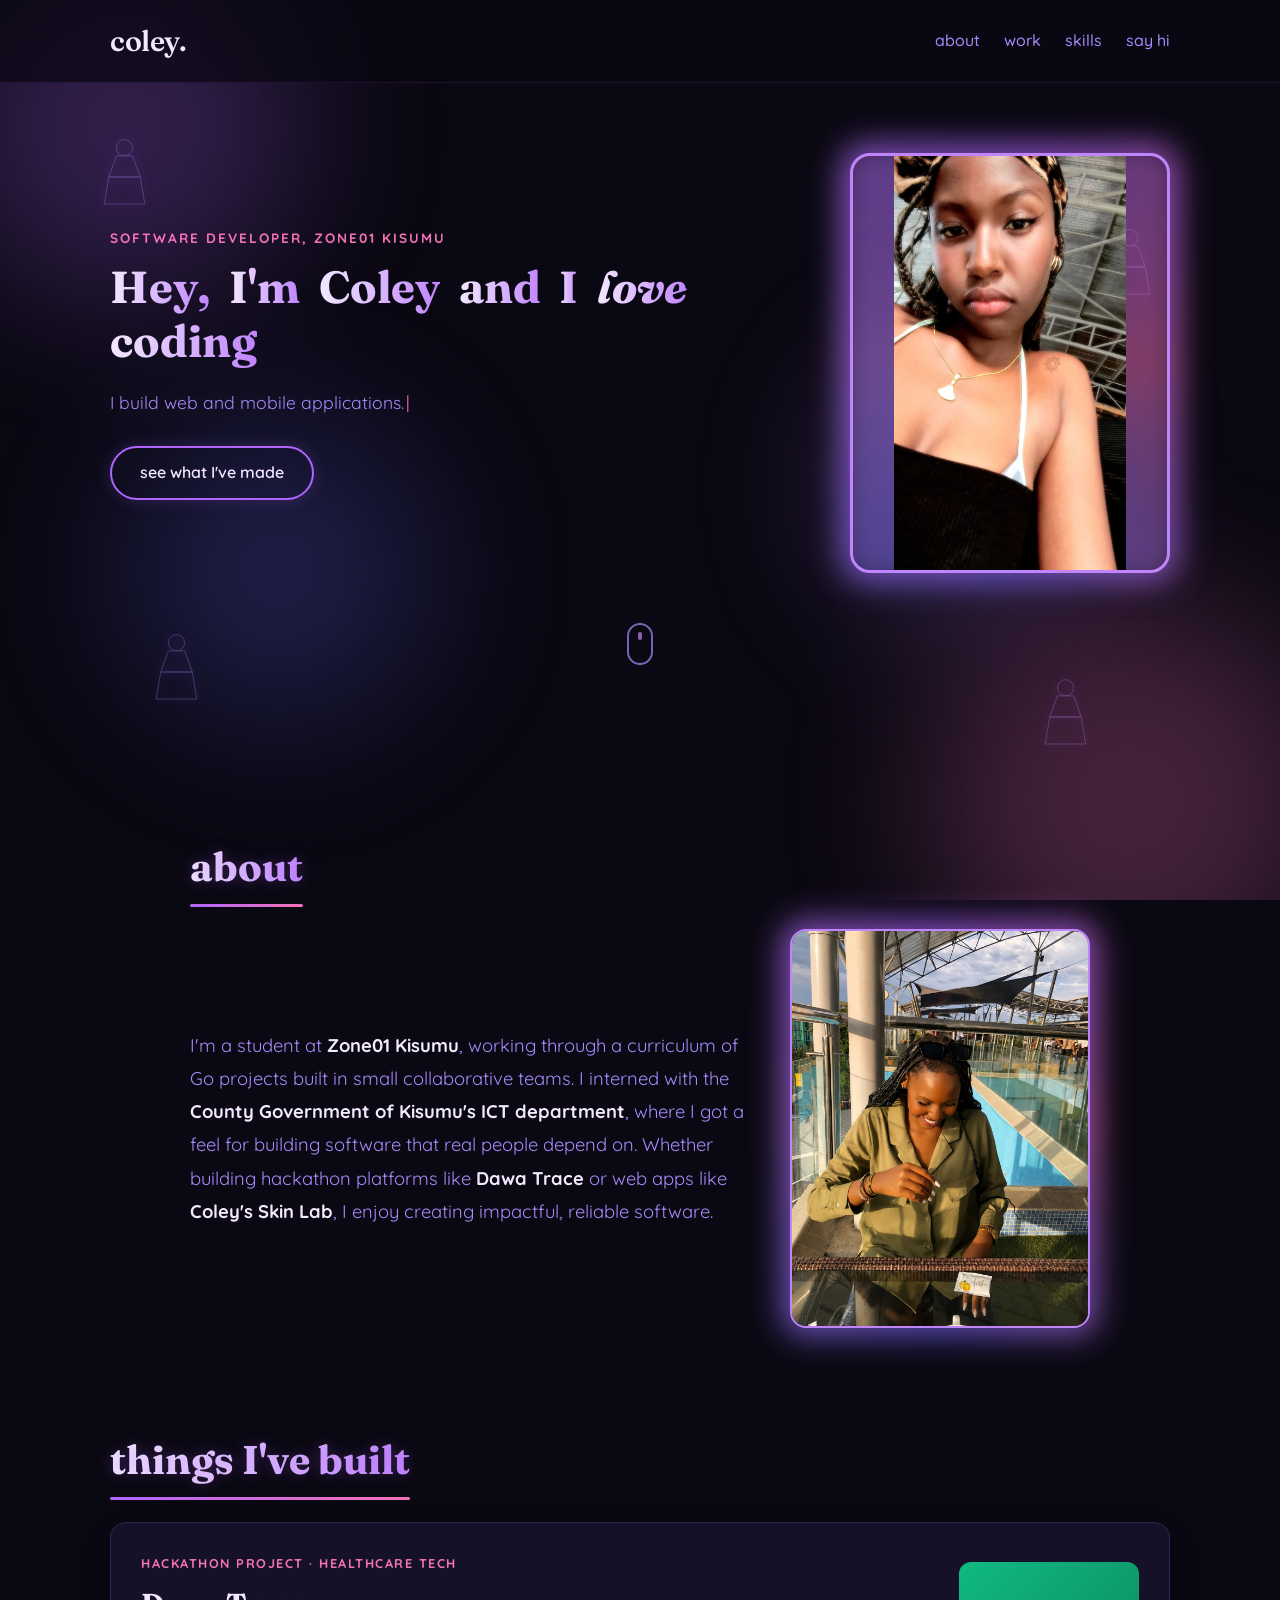
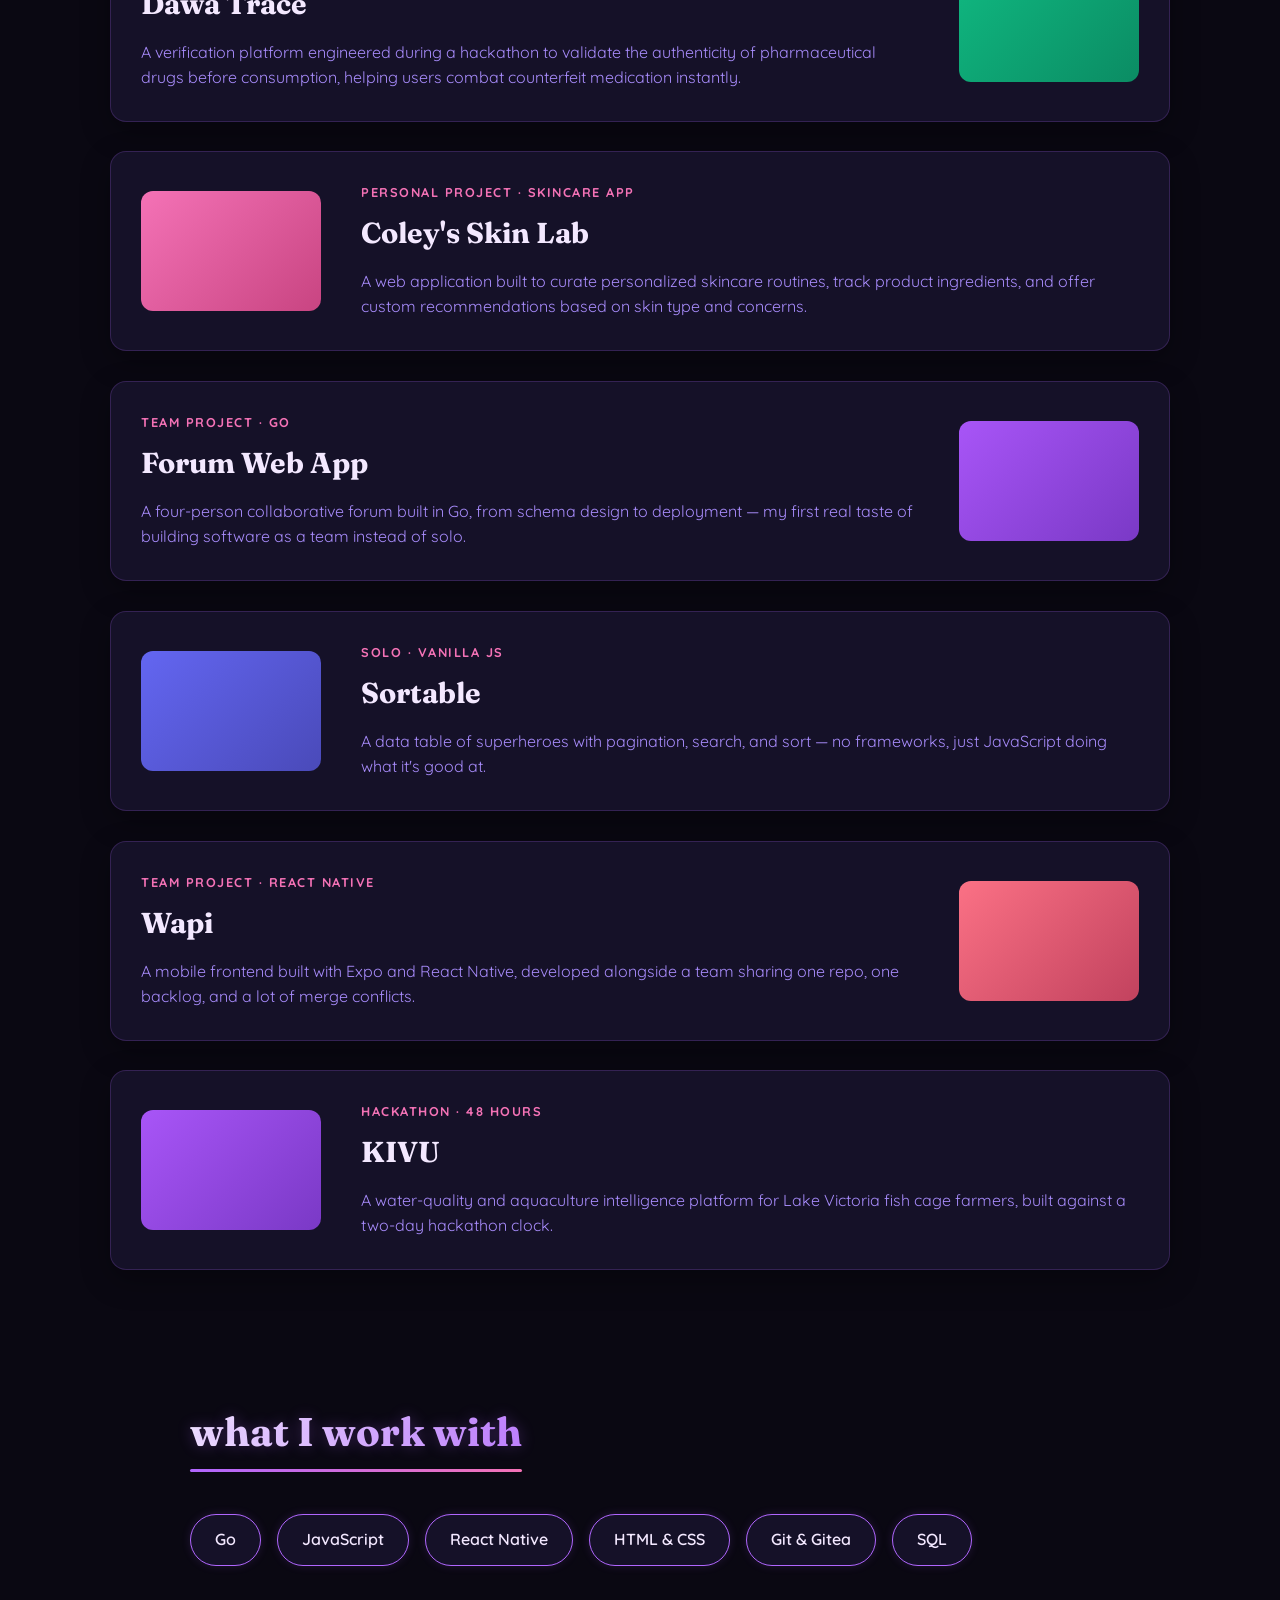
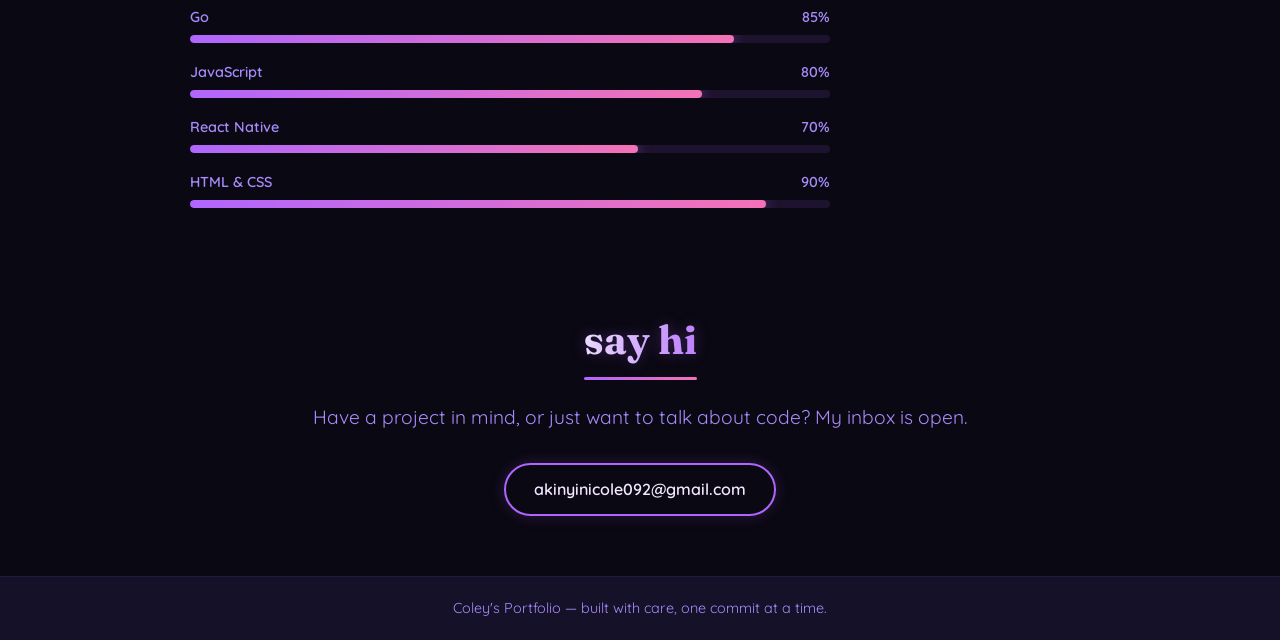
<file: index.html>
<!DOCTYPE html>
<html lang="en">
<head>
  <meta charset="UTF-8">
  <meta name="viewport" content="width=device-width, initial-scale=1.0">
  <title>Coley — Portfolio</title>
  <link rel="preconnect" href="https://fonts.googleapis.com">
  <link rel="preconnect" href="https://fonts.gstatic.com" crossorigin>
  <link href="https://fonts.googleapis.com/css2?family=Fraunces:ital,opsz,wght@0,9..144,300;0,9..144,500;0,9..144,600;1,9..144,500&family=Quicksand:wght@400;500;600;700&display=swap" rel="stylesheet">
  <link rel="stylesheet" href="style.css">
</head>
<body>

  <!-- Floating Background Animations -->
  <div class="drift" aria-hidden="true">
    <div class="shape shape--1"></div>
    <div class="shape shape--2"></div>
    <div class="shape shape--3"></div>
    <div class="shape shape--4"></div>
  </div>

  <!-- Floating SVG Dolls -->
  <div class="dolls" aria-hidden="true">
    <svg class="doll doll--1" viewBox="0 0 100 160">
      <ellipse cx="50" cy="25" rx="18" ry="18" />
      <path d="M 32 43 L 15 90 L 85 90 L 68 43 Z" />
      <path d="M 15 90 L 5 150 L 95 150 L 85 90 Z" />
    </svg>
    <svg class="doll doll--2" viewBox="0 0 100 160">
      <ellipse cx="50" cy="25" rx="18" ry="18" />
      <path d="M 32 43 L 15 90 L 85 90 L 68 43 Z" />
      <path d="M 15 90 L 5 150 L 95 150 L 85 90 Z" />
    </svg>
    <svg class="doll doll--3" viewBox="0 0 100 160">
      <ellipse cx="50" cy="25" rx="18" ry="18" />
      <path d="M 32 43 L 15 90 L 85 90 L 68 43 Z" />
      <path d="M 15 90 L 5 150 L 95 150 L 85 90 Z" />
    </svg>
    <svg class="doll doll--4" viewBox="0 0 100 160">
      <ellipse cx="50" cy="25" rx="18" ry="18" />
      <path d="M 32 43 L 15 90 L 85 90 L 68 43 Z" />
      <path d="M 15 90 L 5 150 L 95 150 L 85 90 Z" />
    </svg>
  </div>

  <!-- Scroll progress bar -->
  <div class="progress" aria-hidden="true"><div class="progress__bar" id="progressBar"></div></div>

  <nav class="nav">
    <a href="#top" class="nav__brand">
      <span class="nav__mark">coley.</span>
    </a>
    <div class="nav__links">
      <a href="#about">about</a>
      <a href="#work">work</a>
      <a href="#skills">skills</a>
      <a href="#contact">say hi</a>
    </div>
  </nav>

  <main id="top">
    <!-- ============================ HERO ============================ -->
    <section class="hero" id="home">
      <div class="hero__container">
        <div class="hero__text reveal">
          <p class="hero__eyebrow">SOFTWARE DEVELOPER, ZONE01 KISUMU</p>
          <h1 class="hero__name">
            <span class="word"><span>Hey,</span></span>
            <span class="word"><span>I'm</span></span>
            <span class="word"><span class="hero__name-big">Coley</span></span>
            <span class="word"><span>and</span></span>
            <span class="word"><span>I</span></span>
            <span class="word"><span class="hero__love-word">love</span></span>
            <span class="word"><span>coding</span></span>
          </h1>
          <p class="hero__tagline">
            <span class="typed" id="typed"></span>
          </p>
          <a href="#work" class="hero__cta">see what I've made</a>
        </div>
        <div class="hero__photo-wrap reveal reveal--right">
          <img src="profile.jpg" alt="Coley" class="hero__photo">
        </div>
      </div>
      <a href="#about" class="scroll-hint" aria-label="Scroll down">
        <span></span>
      </a>
    </section>

    <!-- ============================ ABOUT ============================ -->
    <section class="about" id="about">
      <h2 class="section-title reveal">about</h2>
      <div class="about__container">
        <div class="about__text-wrap reveal">
          <p class="about__text">
            I'm a student at <strong>Zone01 Kisumu</strong>, working through a
            curriculum of Go projects built in small collaborative teams. I
            interned with the <strong>County Government of Kisumu's ICT
            department</strong>, where I got a feel for building software that
            real people depend on. Whether building hackathon platforms like
            <strong>Dawa Trace</strong> or web apps like
            <strong>Coley's Skin Lab</strong>, I enjoy creating impactful,
            reliable software.
          </p>
        </div>
        <div class="about__photo-wrap reveal reveal--right">
          <img src="about-photo.jpg" alt="Coley photo" class="about__photo">
        </div>
      </div>
    </section>

    <!-- ============================ WORK ============================ -->
    <section class="work" id="work">
      <h2 class="section-title reveal">things I've built</h2>

      <article class="project reveal tilt">
        <div class="project__text">
          <span class="project__tag">hackathon project · Healthcare Tech</span>
          <h3>Dawa Trace</h3>
          <p>A verification platform engineered during a hackathon to validate the authenticity of pharmaceutical drugs before consumption, helping users combat counterfeit medication instantly.</p>
        </div>
        <div class="project__visual project__visual--dawa" aria-hidden="true"></div>
      </article>

      <article class="project project--reverse reveal tilt">
        <div class="project__text">
          <span class="project__tag">personal project · Skincare App</span>
          <h3>Coley's Skin Lab</h3>
          <p>A web application built to curate personalized skincare routines, track product ingredients, and offer custom recommendations based on skin type and concerns.</p>
        </div>
        <div class="project__visual project__visual--skincare" aria-hidden="true"></div>
      </article>

      <article class="project reveal tilt">
        <div class="project__text">
          <span class="project__tag">team project · Go</span>
          <h3>Forum Web App</h3>
          <p>A four-person collaborative forum built in Go, from schema design to deployment — my first real taste of building software as a team instead of solo.</p>
        </div>
        <div class="project__visual project__visual--rose" aria-hidden="true"></div>
      </article>

      <article class="project project--reverse reveal tilt">
        <div class="project__text">
          <span class="project__tag">solo · vanilla JS</span>
          <h3>Sortable</h3>
          <p>A data table of superheroes with pagination, search, and sort — no frameworks, just JavaScript doing what it's good at.</p>
        </div>
        <div class="project__visual project__visual--lavender" aria-hidden="true"></div>
      </article>

      <article class="project reveal tilt">
        <div class="project__text">
          <span class="project__tag">team project · React Native</span>
          <h3>Wapi</h3>
          <p>A mobile frontend built with Expo and React Native, developed alongside a team sharing one repo, one backlog, and a lot of merge conflicts.</p>
        </div>
        <div class="project__visual project__visual--coral" aria-hidden="true"></div>
      </article>

      <article class="project project--reverse reveal tilt">
        <div class="project__text">
          <span class="project__tag">hackathon · 48 hours</span>
          <h3>KIVU</h3>
          <p>A water-quality and aquaculture intelligence platform for Lake Victoria fish cage farmers, built against a two-day hackathon clock.</p>
        </div>
        <div class="project__visual project__visual--rose" aria-hidden="true"></div>
      </article>
    </section>

    <!-- ============================ SKILLS ============================ -->
    <section class="skills" id="skills">
      <h2 class="section-title reveal">what I work with</h2>

      <ul class="skills__list reveal">
        <li>Go</li>
        <li>JavaScript</li>
        <li>React Native</li>
        <li>HTML &amp; CSS</li>
        <li>Git &amp; Gitea</li>
        <li>SQL</li>
      </ul>

      <div class="bars">
        <div class="bar reveal">
          <div class="bar__head"><span>Go</span><span>85%</span></div>
          <div class="bar__track"><div class="bar__fill" data-level="85"></div></div>
        </div>
        <div class="bar reveal">
          <div class="bar__head"><span>JavaScript</span><span>80%</span></div>
          <div class="bar__track"><div class="bar__fill" data-level="80"></div></div>
        </div>
        <div class="bar reveal">
          <div class="bar__head"><span>React Native</span><span>70%</span></div>
          <div class="bar__track"><div class="bar__fill" data-level="70"></div></div>
        </div>
        <div class="bar reveal">
          <div class="bar__head"><span>HTML &amp; CSS</span><span>90%</span></div>
          <div class="bar__track"><div class="bar__fill" data-level="90"></div></div>
        </div>
      </div>
    </section>

    <!-- ============================ CONTACT ============================ -->
    <section class="contact" id="contact">
      <h2 class="section-title reveal">say hi</h2>
      <p class="contact__text reveal">
        Have a project in mind, or just want to talk about code? My inbox is open.
      </p>
      <a href="mailto:akinyinicole092@gmail.com" class="hero__cta reveal">akinyinicole092@gmail.com</a>
    </section>
  </main>

  <footer class="footer">
    <p>Coley's Portfolio — built with care, one commit at a time.</p>
  </footer>

  <script src="script.js"></script>
</body>
</html>
</file>
<file: style.css>
/* ==========================================================================
   RESET & GLOBAL VARIABLES
   ========================================================================== */
:root {
  --bg-dark: #0a0812;
  --bg-card: #151128;
  --purple-glow: #b066fe;
  --purple-light: #c084fc;
  --pink-accent: #f472b6;
  --text-main: #f3e8ff;
  --text-muted: #a78bfa;
  --font-serif: 'Fraunces', Georgia, serif;
  --font-sans: 'Quicksand', -apple-system, BlinkMacSystemFont, sans-serif;
}

*, *::before, *::after {
  box-sizing: border-box;
  margin: 0;
  padding: 0;
}

html {
  scroll-behavior: smooth;
  scroll-padding-top: 90px;
}

body {
  background-color: var(--bg-dark);
  color: var(--text-main);
  font-family: var(--font-sans);
  line-height: 1.6;
  min-height: 100vh;
  display: flex;
  flex-direction: column;
  position: relative;
  overflow-x: hidden;
}

/* ==========================================================================
   FLOATING BACKGROUND & ANIMATIONS
   ========================================================================== */
.drift {
  position: fixed;
  top: 0;
  left: 0;
  width: 100%;
  height: 100%;
  pointer-events: none;
  z-index: 0;
  overflow: hidden;
}

.shape {
  position: absolute;
  border-radius: 50%;
  filter: blur(80px);
  opacity: 0.25;
  animation: float 18s ease-in-out infinite alternate;
  transition: transform 0.2s ease-out;
}

.shape--1 {
  width: 350px;
  height: 350px;
  background: var(--purple-glow);
  top: -50px;
  left: -50px;
}

.shape--2 {
  width: 400px;
  height: 400px;
  background: var(--pink-accent);
  bottom: -100px;
  right: -50px;
  animation-delay: -5s;
}

.shape--3 {
  width: 250px;
  height: 250px;
  background: var(--purple-light);
  top: 40%;
  right: 15%;
  animation-delay: -9s;
}

.shape--4 {
  width: 300px;
  height: 300px;
  background: #6366f1;
  bottom: 20%;
  left: 10%;
  animation-delay: -13s;
}

@keyframes float {
  0% { transform: translate(0, 0) rotate(0deg); }
  50% { transform: translate(40px, 60px) rotate(180deg); }
  100% { transform: translate(-30px, -40px) rotate(360deg); }
}

/* Floating SVG Dolls */
.dolls {
  position: fixed;
  top: 0;
  left: 0;
  width: 100%;
  height: 100%;
  pointer-events: none;
  z-index: 1;
}

.doll {
  position: absolute;
  width: 45px;
  height: 75px;
  fill: none;
  stroke: var(--purple-light);
  stroke-width: 2;
  opacity: 0.35;
  filter: drop-shadow(0 0 6px var(--purple-glow));
  animation: floatDoll 12s ease-in-out infinite alternate;
  transition: transform 0.2s ease-out;
}

.doll--1 { top: 15%; left: 8%; animation-delay: 0s; }
.doll--2 { top: 70%; left: 12%; animation-delay: -3s; }
.doll--3 { top: 25%; right: 10%; animation-delay: -6s; }
.doll--4 { top: 75%; right: 15%; animation-delay: -9s; }

@keyframes floatDoll {
  0% { transform: translateY(0) rotate(-5deg); }
  100% { transform: translateY(-25px) rotate(5deg); }
}

/* ==========================================================================
   NAVIGATION & BRAND
   ========================================================================== */
.nav {
  position: sticky;
  top: 0;
  z-index: 20;
  display: flex;
  justify-content: space-between;
  align-items: center;
  width: 100%;
  padding: 18px max(20px, calc((100% - 1060px) / 2));
  background: rgba(10, 8, 18, 0.72);
  backdrop-filter: blur(14px);
  -webkit-backdrop-filter: blur(14px);
  border-bottom: 1px solid rgba(176, 102, 254, 0.12);
}

.nav__brand {
  display: flex;
  align-items: center;
  gap: 12px;
  text-decoration: none;
}

.nav__mark {
  font-family: var(--font-serif);
  font-size: 1.8rem;
  font-weight: 600;
  color: var(--text-main);
  text-decoration: none;
  letter-spacing: -0.5px;
}

.nav__links {
  display: flex;
  gap: 24px;
  flex-wrap: wrap;
  justify-content: center;
}

.nav__links a {
  color: var(--text-muted);
  text-decoration: none;
  font-weight: 500;
  font-size: 1rem;
  transition: color 0.3s ease, text-shadow 0.3s ease;
}

.nav__links a:hover,
.nav__links a.active {
  color: var(--text-main);
  text-shadow: 0 0 12px var(--purple-glow);
}

/* ==========================================================================
   MAIN CONTENT & HERO
   ========================================================================== */
main {
  position: relative;
  z-index: 5;
  flex: 1;
  max-width: 1100px;
  width: 100%;
  margin: 0 auto;
  padding: 0 20px;
}

.hero {
  position: relative;
  z-index: 5;
  max-width: 1100px;
  width: 100%;
  margin: 40px auto 60px;
}

.hero__container {
  display: flex;
  align-items: center;
  justify-content: space-between;
  gap: 50px;
}

.hero__text {
  flex: 1;
}

.hero__eyebrow {
  color: var(--pink-accent);
  text-transform: uppercase;
  font-size: 0.85rem;
  letter-spacing: 2px;
  font-weight: 700;
  margin-bottom: 12px;
}

.hero__name {
  font-family: var(--font-serif);
  font-size: 2.8rem;
  line-height: 1.2;
  margin-bottom: 20px;
}

/* Words drop in one after another */
.hero__name .word {
  display: inline-block;
  margin-right: 0.22em;
  animation: wordIn 0.75s cubic-bezier(0.22, 1, 0.36, 1) backwards;
}

.hero__name .word:last-child {
  margin-right: 0;
}

.hero__name .word:nth-child(1) { animation-delay: 0.10s; }
.hero__name .word:nth-child(2) { animation-delay: 0.19s; }
.hero__name .word:nth-child(3) { animation-delay: 0.28s; }
.hero__name .word:nth-child(4) { animation-delay: 0.37s; }
.hero__name .word:nth-child(5) { animation-delay: 0.46s; }
.hero__name .word:nth-child(6) { animation-delay: 0.55s; }
.hero__name .word:nth-child(7) { animation-delay: 0.64s; }

@keyframes wordIn {
  from { opacity: 0; transform: translateY(0.55em) rotate(5deg); filter: blur(6px); }
  to   { opacity: 1; transform: translateY(0) rotate(0deg);    filter: blur(0); }
}

/* The whole heading carries the same moving gradient sweep as the section
   titles, applied per word so the paint stays self-contained. */
.hero__name .word > span {
  display: inline-block;
  background: linear-gradient(
    90deg,
    var(--text-main),
    var(--purple-light),
    var(--pink-accent),
    var(--text-main)
  );
  background-size: 300% 100%;
  -webkit-background-clip: text;
  background-clip: text;
  -webkit-text-fill-color: transparent;
  animation: shimmer 8s linear infinite;
}

/* "Coley" keeps its breathing glow on top of the sweep */
.hero__name .word > span.hero__name-big {
  animation: shimmer 8s linear infinite, nameGlow 3.2s ease-in-out infinite;
}

/* "love" keeps its heartbeat, still italic */
.hero__name .word > span.hero__love-word {
  font-style: italic;
  animation: shimmer 8s linear infinite, heartbeat 2.4s ease-in-out infinite;
}

/* Phase each word a little further along so the highlight travels across the
   line from left to right instead of every word glowing in unison. */
.hero__name .word:nth-child(1) > span { animation-delay: 0s; }
.hero__name .word:nth-child(2) > span { animation-delay: -0.24s; }
.hero__name .word:nth-child(3) > span { animation-delay: -0.48s; }
.hero__name .word:nth-child(4) > span { animation-delay: -0.72s; }
.hero__name .word:nth-child(5) > span { animation-delay: -0.96s; }
.hero__name .word:nth-child(6) > span { animation-delay: -1.2s; }
.hero__name .word:nth-child(7) > span { animation-delay: -1.44s; }

@keyframes nameGlow {
  0%, 100% { filter: drop-shadow(0 0 5px rgba(176, 102, 254, 0.45)); }
  50%      { filter: drop-shadow(0 0 20px rgba(244, 114, 182, 0.8)); }
}

@keyframes heartbeat {
  0%, 100% { transform: scale(1);    text-shadow: 0 0 10px rgba(244, 114, 182, 0.35); }
  12%      { transform: scale(1.2);  text-shadow: 0 0 22px rgba(244, 114, 182, 0.9); }
  24%      { transform: scale(1);    text-shadow: 0 0 10px rgba(244, 114, 182, 0.35); }
  36%      { transform: scale(1.14); text-shadow: 0 0 18px rgba(244, 114, 182, 0.75); }
  48%      { transform: scale(1);    text-shadow: 0 0 10px rgba(244, 114, 182, 0.35); }
}

.hero__tagline {
  font-size: 1.1rem;
  color: var(--text-muted);
  margin-bottom: 30px;
  max-width: 540px;
}

.hero__cta {
  display: inline-block;
  padding: 12px 28px;
  background: transparent;
  color: var(--text-main);
  border: 2px solid var(--purple-glow);
  border-radius: 50px;
  text-decoration: none;
  font-weight: 600;
  transition: all 0.3s ease;
  box-shadow: 0 0 15px rgba(176, 102, 254, 0.2);
}

.hero__cta:hover {
  background: var(--purple-glow);
  color: #000;
  box-shadow: 0 0 25px rgba(176, 102, 254, 0.6);
  transform: translateY(-2px);
}

.hero__photo-wrap {
  flex: 0 0 320px;
  max-width: 100%;
}

.hero__photo {
  width: 100%;
  height: auto;
  max-height: 420px;
  object-fit: contain;
  border-radius: 20px;
  border: 3px solid var(--purple-light);
  box-shadow: 0 0 30px rgba(176, 102, 254, 0.4);
  display: block;
}

/* ==========================================================================
   ABOUT PAGE
   ========================================================================== */
.about {
  max-width: 900px;
  margin: 0 auto;
  padding: 40px 0 60px;
}

.section-title {
  font-family: var(--font-serif);
  font-size: 2.5rem;
  color: var(--text-main);
  margin-bottom: 30px;
  text-shadow: 0 0 15px rgba(176, 102, 254, 0.3);
}

.about__container {
  display: flex;
  align-items: center;
  gap: 40px;
}

.about__text-wrap {
  flex: 1;
}

.about__text {
  font-size: 1.15rem;
  color: var(--text-muted);
  line-height: 1.8;
}

.about__text strong {
  color: var(--text-main);
}

.about__photo-wrap {
  flex: 0 0 300px;
  max-width: 100%;
}

.about__photo {
  width: 100%;
  height: auto;
  border-radius: 16px;
  border: 2px solid var(--purple-light);
  box-shadow: 0 0 25px rgba(176, 102, 254, 0.35);
  display: block;
  object-fit: cover;
}

/* ==========================================================================
   WORK PAGE
   ========================================================================== */
.work {
  padding: 40px 0 60px;
}

.project {
  display: flex;
  align-items: center;
  gap: 40px;
  background: var(--bg-card);
  border: 1px solid rgba(176, 102, 254, 0.2);
  border-radius: 16px;
  padding: 30px;
  margin-bottom: 30px;
  box-shadow: 0 10px 30px rgba(0, 0, 0, 0.3);
  transition: transform 0.3s ease, border-color 0.3s ease;
}

.project:hover {
  border-color: var(--purple-glow);
  box-shadow: 0 16px 40px rgba(176, 102, 254, 0.25);
}

.project.tilt {
  transition: transform 0.15s ease-out, border-color 0.3s ease, box-shadow 0.3s ease;
  will-change: transform;
}

.project__visual {
  transition: transform 0.4s ease, filter 0.4s ease;
}

.project:hover .project__visual {
  transform: scale(1.05) rotate(-1.5deg);
  filter: saturate(1.3) brightness(1.1);
}

.project--reverse {
  flex-direction: row-reverse;
}

.project__text {
  flex: 1;
}

.project__tag {
  font-size: 0.8rem;
  text-transform: uppercase;
  letter-spacing: 1.5px;
  color: var(--pink-accent);
  font-weight: 700;
  display: block;
  margin-bottom: 8px;
}

.project__text h3 {
  font-family: var(--font-serif);
  font-size: 1.8rem;
  margin-bottom: 12px;
  color: var(--text-main);
}

.project__text p {
  color: var(--text-muted);
  font-size: 1rem;
}

.project__visual {
  width: 180px;
  height: 120px;
  border-radius: 12px;
  flex-shrink: 0;
  background-size: 200% 200%;
  background-position: center;
  animation: driftGradient 9s ease-in-out infinite alternate;
}

/* Offset every other card so the visuals don't all move in lockstep */
.project:nth-child(even) .project__visual {
  animation-delay: -4.5s;
}

@keyframes driftGradient {
  from { background-position: 0% 0%; }
  to   { background-position: 100% 100%; }
}

.project__visual--dawa { background: linear-gradient(135deg, #10b981, #065f46); }
.project__visual--skincare { background: linear-gradient(135deg, #f472b6, #9d174d); }
.project__visual--rose { background: linear-gradient(135deg, #a855f7, #4c1d95); }
.project__visual--lavender { background: linear-gradient(135deg, #6366f1, #312e81); }
.project__visual--coral { background: linear-gradient(135deg, #fb7185, #881337); }

/* Re-apply after the shorthand so the gradient can drift across the tile */
.project__visual--dawa,
.project__visual--skincare,
.project__visual--rose,
.project__visual--lavender,
.project__visual--coral {
  background-size: 200% 200%;
}

/* ==========================================================================
   SKILLS PAGE
   ========================================================================== */
.skills {
  padding: 40px 0 60px;
}

.skills__list {
  display: flex;
  flex-wrap: wrap;
  gap: 16px;
  list-style: none;
  margin-top: 20px;
}

.skills__list li {
  padding: 12px 24px;
  background: var(--bg-card);
  border: 1px solid var(--purple-glow);
  border-radius: 30px;
  font-weight: 600;
  color: var(--text-main);
  box-shadow: 0 0 10px rgba(176, 102, 254, 0.15);
  transition: all 0.3s ease;
}

.skills__list li:hover {
  background: var(--purple-glow);
  color: #000;
  box-shadow: 0 0 20px rgba(176, 102, 254, 0.5);
  transform: translateY(-3px);
}

/* ==========================================================================
   CONTACT PAGE
   ========================================================================== */
.contact {
  padding: 40px 0 60px;
  text-align: center;
  max-width: 600px;
  margin: 0 auto;
}

.contact__text {
  font-size: 1.2rem;
  color: var(--text-muted);
  margin-bottom: 30px;
}

/* ==========================================================================
   FOOTER
   ========================================================================== */
.footer {
  background: var(--bg-card);
  text-align: center;
  padding: 20px;
  color: var(--text-muted);
  font-size: 0.9rem;
  border-top: 1px solid rgba(176, 102, 254, 0.1);
  position: relative;
  z-index: 5;
  margin-top: auto;
}

/* ==========================================================================
   ANIMATED FEATURES
   ========================================================================== */

/* Scroll progress bar */
.progress {
  position: fixed;
  top: 0;
  left: 0;
  width: 100%;
  height: 3px;
  z-index: 50;
  background: transparent;
  pointer-events: none;
}

.progress__bar {
  width: 0;
  height: 100%;
  background: linear-gradient(90deg, var(--purple-glow), var(--pink-accent));
  box-shadow: 0 0 12px var(--purple-glow);
}

/* Reveal on scroll */
.reveal {
  opacity: 0;
  transform: translateY(36px);
  transition: opacity 0.7s ease, transform 0.7s cubic-bezier(0.22, 1, 0.36, 1);
}

.reveal--right {
  transform: translateX(48px);
}

.reveal.is-visible {
  opacity: 1;
  transform: translate(0, 0);
}

/* Animated underline / glow for section titles */
.section-title {
  position: relative;
  display: inline-block;
  background: linear-gradient(90deg, var(--text-main), var(--purple-light), var(--pink-accent), var(--text-main));
  background-size: 300% 100%;
  -webkit-background-clip: text;
  background-clip: text;
  -webkit-text-fill-color: transparent;
  animation: shimmer 8s linear infinite;
}

.section-title::after {
  content: '';
  position: absolute;
  left: 0;
  bottom: -8px;
  width: 100%;
  height: 3px;
  border-radius: 3px;
  background: linear-gradient(90deg, var(--purple-glow), var(--pink-accent));
  transform: scaleX(0);
  transform-origin: left;
  transition: transform 0.6s ease 0.2s;
}

.section-title.is-visible::after {
  transform: scaleX(1);
}

@keyframes shimmer {
  to { background-position: 300% 0; }
}

/* Hero typing cursor */
.typed::after {
  content: '|';
  margin-left: 2px;
  color: var(--pink-accent);
  animation: blink 1s step-end infinite;
}

@keyframes blink {
  50% { opacity: 0; }
}

/* Scroll hint from hero */
.scroll-hint {
  display: flex;
  justify-content: center;
  margin: 50px auto 0;
  width: 26px;
  height: 42px;
  border: 2px solid var(--text-muted);
  border-radius: 14px;
  opacity: 0.7;
}

.scroll-hint span {
  width: 4px;
  height: 8px;
  margin-top: 7px;
  border-radius: 4px;
  background: var(--purple-light);
  animation: wheel 1.6s ease-in-out infinite;
}

@keyframes wheel {
  0% { transform: translateY(0); opacity: 1; }
  70% { transform: translateY(14px); opacity: 0; }
  100% { transform: translateY(0); opacity: 0; }
}

/* Animated skill bars */
.bars {
  margin-top: 40px;
  display: grid;
  gap: 18px;
  max-width: 640px;
}

.bar__head {
  display: flex;
  justify-content: space-between;
  font-size: 0.9rem;
  font-weight: 600;
  margin-bottom: 6px;
  color: var(--text-muted);
}

.bar__track {
  height: 8px;
  border-radius: 8px;
  background: rgba(176, 102, 254, 0.12);
  overflow: hidden;
}

.bar__fill {
  width: 0;
  height: 100%;
  border-radius: 8px;
  background: linear-gradient(90deg, var(--purple-glow), var(--pink-accent));
  box-shadow: 0 0 14px rgba(176, 102, 254, 0.6);
  transition: width 1.2s cubic-bezier(0.22, 1, 0.36, 1);
}

/* Skills pills pop in one by one once the list scrolls into view */
.skills__list.is-visible li {
  animation: pop 0.6s ease backwards;
}

.skills__list.is-visible li:nth-child(1) { animation-delay: 0.05s; }
.skills__list.is-visible li:nth-child(2) { animation-delay: 0.12s; }
.skills__list.is-visible li:nth-child(3) { animation-delay: 0.19s; }
.skills__list.is-visible li:nth-child(4) { animation-delay: 0.26s; }
.skills__list.is-visible li:nth-child(5) { animation-delay: 0.33s; }
.skills__list.is-visible li:nth-child(6) { animation-delay: 0.4s; }

@keyframes pop {
  from { opacity: 0; transform: scale(0.85) translateY(10px); }
  to { opacity: 1; transform: scale(1) translateY(0); }
}

/* Section rhythm */
main section {
  padding: 70px 0;
}

.hero {
  padding-top: 30px;
}

.about,
.skills,
.contact {
  max-width: 900px;
  margin: 0 auto;
}

/* ==========================================================================
   ANIMATED PHOTOS
   Float, glow, aurora halo, hover lift + shine sweep
   ========================================================================== */

/* Wrapper owns the hover scale so it never fights the float animation */
.hero__photo-wrap,
.about__photo-wrap {
  position: relative;
  z-index: 0;
  transition: transform 0.45s cubic-bezier(0.22, 1, 0.36, 1);
}

.hero__photo-wrap:hover,
.about__photo-wrap:hover {
  transform: scale(1.045) rotate(-1.5deg);
}

/* Aurora halo — soft gradient aura that shifts colour behind each photo */
.hero__photo-wrap::after,
.about__photo-wrap::after {
  content: '';
  position: absolute;
  inset: -12px;
  border-radius: 28px;
  background: conic-gradient(
    from 0deg,
    var(--purple-glow),
    var(--pink-accent),
    #6366f1,
    var(--purple-light),
    var(--purple-glow)
  );
  filter: blur(16px);
  opacity: 0.5;
  z-index: -1;
  animation: aurora 7s ease-in-out infinite alternate;
}

@keyframes aurora {
  0%   { filter: blur(14px) hue-rotate(0deg);   opacity: 0.4; transform: scale(0.98); }
  100% { filter: blur(24px) hue-rotate(60deg);  opacity: 0.8; transform: scale(1.03); }
}

/* The photos themselves: gentle float + breathing pulse */
.hero__photo,
.about__photo {
  position: relative;
  z-index: 1;
  animation: photoFloat 7s ease-in-out infinite, glowPulse 4s ease-in-out infinite;
}

.about__photo {
  animation-delay: -3.5s, -1.5s;
}

@keyframes photoFloat {
  0%, 100% { transform: translateY(0) rotate(0deg) scale(1); }
  50%      { transform: translateY(-14px) rotate(-1deg) scale(1.015); }
}

@keyframes glowPulse {
  0%, 100% { box-shadow: 0 0 22px rgba(176, 102, 254, 0.35); }
  50%      { box-shadow: 0 0 44px rgba(244, 114, 182, 0.55); }
}

/* On hover the photo brightens and the halo intensifies */
.hero__photo-wrap:hover .hero__photo,
.about__photo-wrap:hover .about__photo {
  filter: saturate(1.15) brightness(1.06);
}

.hero__photo-wrap:hover::after,
.about__photo-wrap:hover::after {
  animation-duration: 2.5s;
  opacity: 0.9;
}

/* Shine sweep gliding across the picture on hover */
.hero__photo-wrap::before,
.about__photo-wrap::before {
  content: '';
  position: absolute;
  inset: 0;
  z-index: 2;
  border-radius: 20px;
  background: linear-gradient(
    115deg,
    transparent 40%,
    rgba(255, 255, 255, 0.35) 50%,
    transparent 60%
  );
  /* Move the gradient, not the element, so it never spills outside */
  background-size: 250% 100%;
  background-position: 130% 0;
  opacity: 0;
  pointer-events: none;
  transition: opacity 0.3s ease;
}

.hero__photo-wrap:hover::before,
.about__photo-wrap:hover::before {
  opacity: 1;
  animation: shine 0.9s ease-out;
}

@keyframes shine {
  from { background-position: 130% 0; }
  to   { background-position: -30% 0; }
}

/* Respect users who prefer less motion */
@media (prefers-reduced-motion: reduce) {
  html { scroll-behavior: auto; }
  *,
  *::before,
  *::after {
    animation-duration: 0.001ms !important;
    animation-iteration-count: 1 !important;
    transition-duration: 0.001ms !important;
  }
  .reveal { opacity: 1; transform: none; }
}

/* ==========================================================================
   RESPONSIVE DESIGN
   ========================================================================== */
@media (max-width: 768px) {
  .hero__container,
  .about__container,
  .project {
    flex-direction: column;
    text-align: center;
  }

  .hero__photo-wrap,
  .about__photo-wrap {
    flex: initial;
    width: 80%;
    max-width: 280px;
  }

  .project--reverse {
    flex-direction: column;
  }

  .project__visual {
    width: 100%;
    height: 100px;
  }

  .hero__name {
    font-size: 2.2rem;
  }

  .nav {
    flex-direction: column;
    gap: 12px;
    padding: 14px 20px;
  }

  main section {
    padding: 50px 0;
  }

  .hero__text {
    text-align: center;
  }

  .hero__cta {
    margin: 0 auto;
  }
}
</file>
